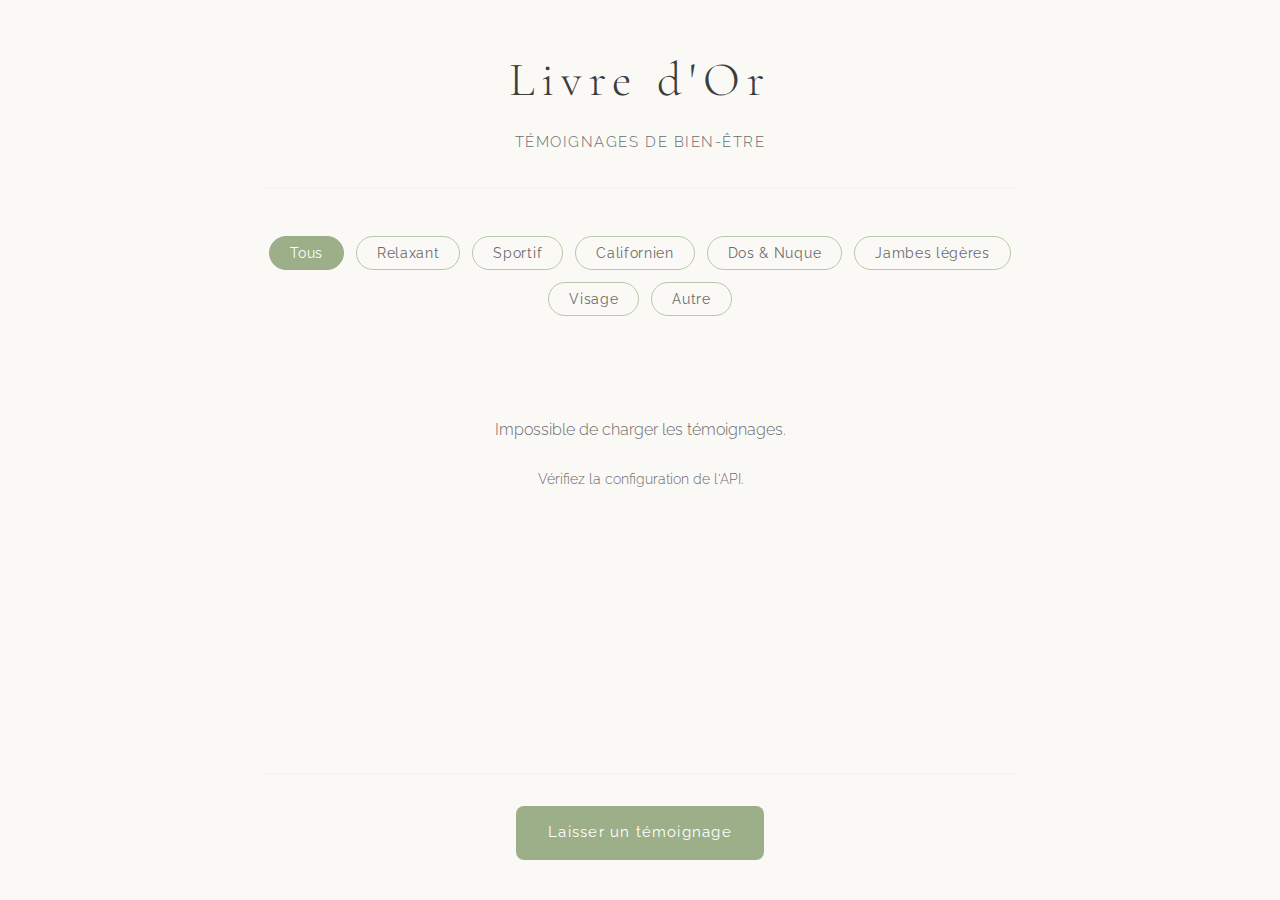
<file: index.html>
<!DOCTYPE html>
<html lang="fr">
<head>
    <meta charset="UTF-8">
    <meta name="viewport" content="width=device-width, initial-scale=1.0">
    <title>Livre d'Or</title>
    <link rel="stylesheet" href="style.css">
    <link rel="preconnect" href="https://fonts.googleapis.com">
    <link href="https://fonts.googleapis.com/css2?family=Cormorant+Garamond:wght@300;400;500&family=Raleway:wght@300;400&display=swap" rel="stylesheet">
</head>
<body>
    <div class="container">
        <header>
            <h1>Livre d'Or</h1>
            <p class="subtitle">Témoignages de bien-être</p>
        </header>

        <div class="filters">
            <button class="filter-btn active" data-filter="all">Tous</button>
            <!-- Les filtres par type de massage seront ajoutés dynamiquement -->
        </div>

        <main id="reviews-container">
            <div class="loading">
                <div class="loader"></div>
                <p>Chargement des témoignages...</p>
            </div>
        </main>

        <footer>
            <a href="avis.html" class="cta-button">Laisser un témoignage</a>
        </footer>
    </div>

    <script src="config.js"></script>
    <script src="script.js"></script>
</body>
</html>
</file>
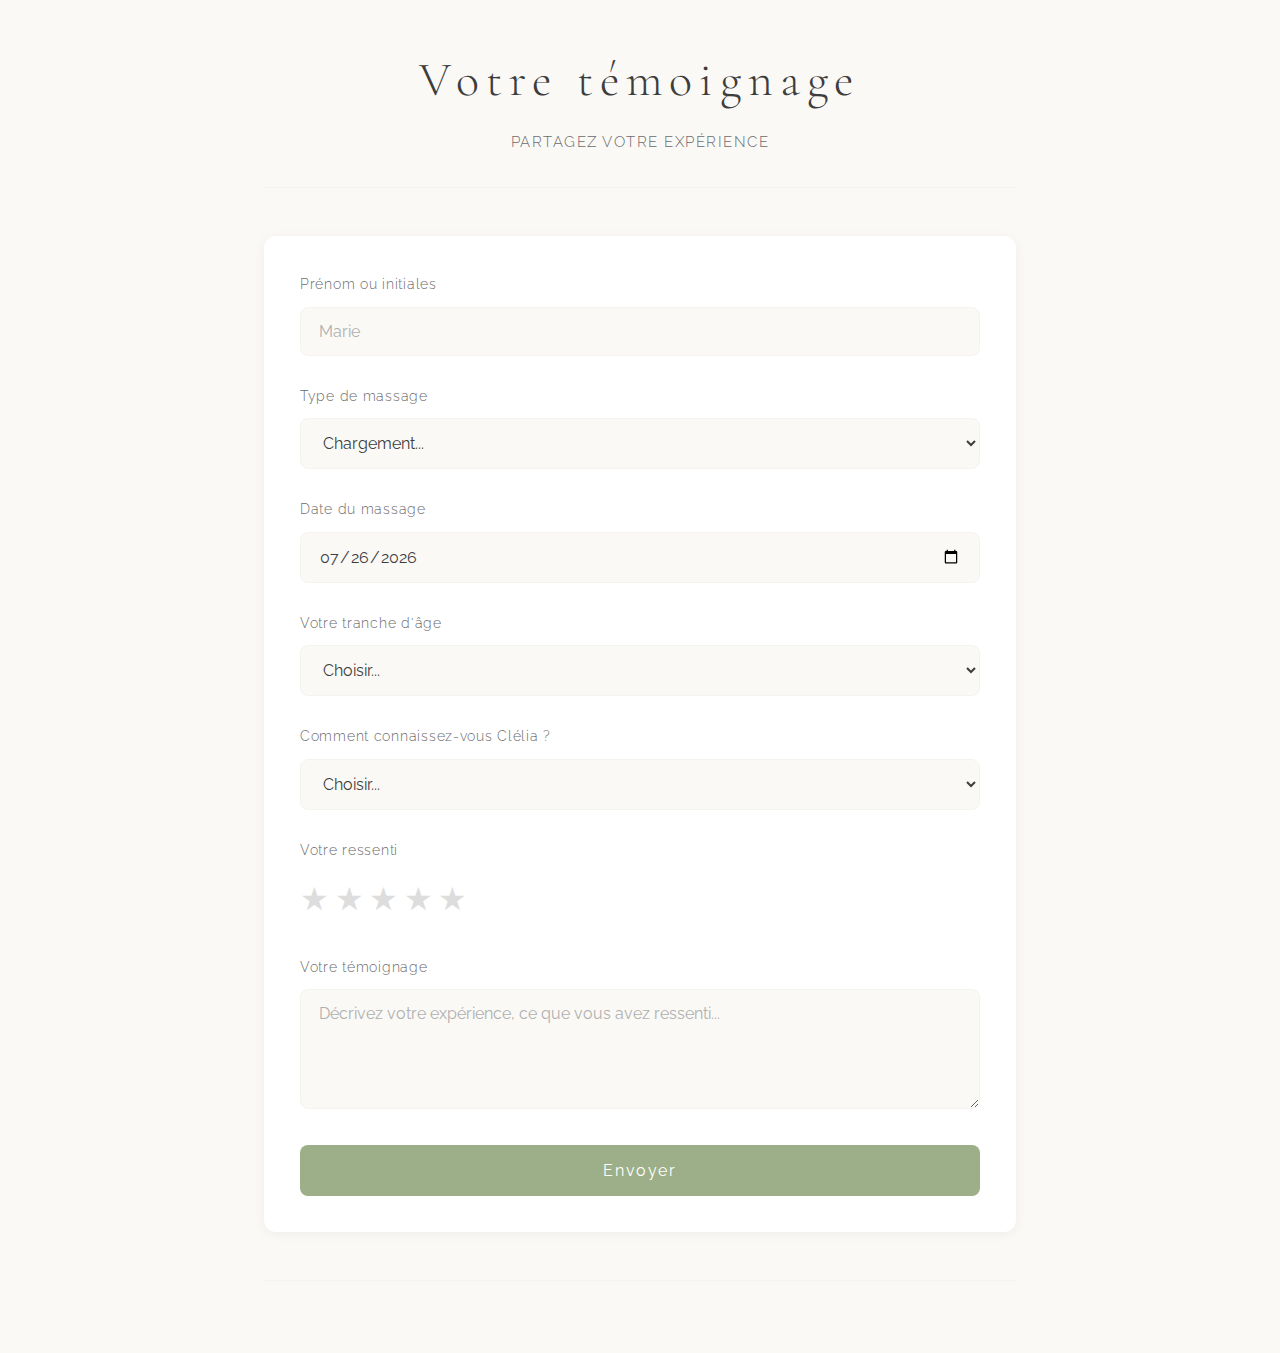
<file: avis.html>
<!DOCTYPE html>
<html lang="fr">
<head>
    <meta charset="UTF-8">
    <meta name="viewport" content="width=device-width, initial-scale=1.0">
    <title>Laisser un avis</title>
    <link rel="stylesheet" href="style.css">
    <link rel="preconnect" href="https://fonts.googleapis.com">
    <link href="https://fonts.googleapis.com/css2?family=Cormorant+Garamond:wght@300;400;500&family=Raleway:wght@300;400&display=swap" rel="stylesheet">
</head>
<body>
    <div class="container">
        <header>
            <h1>Votre témoignage</h1>
            <p class="subtitle">Partagez votre expérience</p>
        </header>

        <main>
            <form id="review-form" class="review-form">
                <div class="form-group">
                    <label for="prenom">Prénom ou initiales</label>
                    <input type="text" id="prenom" name="prenom" required placeholder="Marie">
                </div>

                <div class="form-group">
                    <label for="massage">Type de massage</label>
                    <select id="massage" name="massage" required>
                        <option value="">Chargement...</option>
                    </select>
                </div>

                <div class="form-group">
                    <label for="date">Date du massage</label>
                    <input type="date" id="date" name="date" required>
                </div>

                <div class="form-group">
                    <label for="trancheAge">Votre tranche d'âge</label>
                    <select id="trancheAge" name="trancheAge" required>
                        <option value="">Choisir...</option>
                        <option value="18-25">18-25 ans</option>
                        <option value="26-35">26-35 ans</option>
                        <option value="36-45">36-45 ans</option>
                        <option value="46-55">46-55 ans</option>
                        <option value="56-65">56-65 ans</option>
                        <option value="65+">65 ans et +</option>
                    </select>
                </div>

                <div class="form-group">
                    <label for="lienClelia">Comment connaissez-vous Clélia ?</label>
                    <select id="lienClelia" name="lienClelia" required>
                        <option value="">Choisir...</option>
                        <option value="Ami(e)">Ami(e)</option>
                        <option value="Famille">Famille</option>
                        <option value="Formation massage">Formation massage</option>
                        <option value="Bouche à oreille">Bouche à oreille</option>
                        <option value="Réseaux sociaux">Réseaux sociaux</option>
                        <option value="Autre">Autre</option>
                    </select>
                </div>

                <div class="form-group">
                    <label>Votre ressenti</label>
                    <div class="rating-container">
                        <input type="radio" id="star5" name="note" value="5" required>
                        <label for="star5" class="star">★</label>
                        <input type="radio" id="star4" name="note" value="4">
                        <label for="star4" class="star">★</label>
                        <input type="radio" id="star3" name="note" value="3">
                        <label for="star3" class="star">★</label>
                        <input type="radio" id="star2" name="note" value="2">
                        <label for="star2" class="star">★</label>
                        <input type="radio" id="star1" name="note" value="1">
                        <label for="star1" class="star">★</label>
                    </div>
                </div>

                <div class="form-group">
                    <label for="commentaire">Votre témoignage</label>
                    <textarea id="commentaire" name="commentaire" rows="4" required
                        placeholder="Décrivez votre expérience, ce que vous avez ressenti..."></textarea>
                </div>

                <button type="submit" class="submit-btn">
                    <span class="btn-text">Envoyer</span>
                    <span class="btn-loading" style="display: none;">
                        <span class="loader-small"></span> Envoi...
                    </span>
                </button>
            </form>

            <div id="success-message" class="success-message" style="display: none;">
                <div class="success-icon">✓</div>
                <h2>Merci !</h2>
                <p>Votre témoignage a bien été enregistré.</p>
                <p class="thank-you">Merci beaucoup 🙏</p>
            </div>
        </main>

        <footer>
        </footer>
    </div>

    <script src="config.js"></script>
    <script src="form.js"></script>
</body>
</html>
</file>
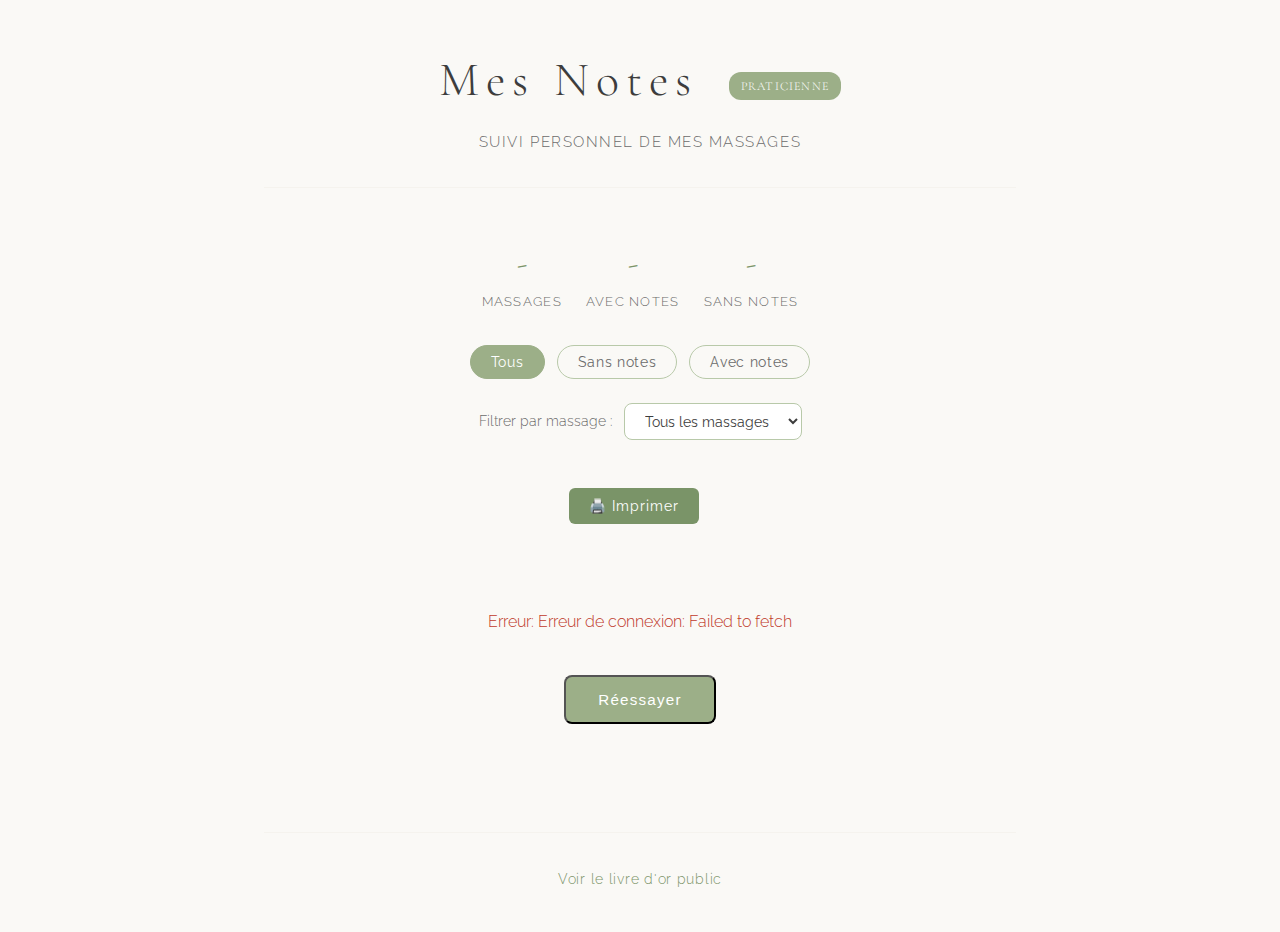
<file: notes.html>
<!DOCTYPE html>
<html lang="fr">
<head>
    <meta charset="UTF-8">
    <meta name="viewport" content="width=device-width, initial-scale=1.0">
    <title>Mes Notes - Espace Praticienne</title>
    <link rel="stylesheet" href="style.css">
    <link rel="preconnect" href="https://fonts.googleapis.com">
    <link href="https://fonts.googleapis.com/css2?family=Cormorant+Garamond:wght@300;400;500&family=Raleway:wght@300;400&display=swap" rel="stylesheet">
    <style>
        /* Styles spécifiques à la page notes */
        .admin-badge {
            display: inline-block;
            background: var(--accent);
            color: white;
            padding: 4px 12px;
            border-radius: 12px;
            font-size: 0.75rem;
            letter-spacing: 0.1em;
            text-transform: uppercase;
            margin-left: 12px;
            vertical-align: middle;
        }

        .review-card-admin {
            background: var(--white);
            border-radius: 12px;
            padding: 24px;
            box-shadow: 0 2px 12px var(--shadow);
            margin-bottom: 20px;
            border-left: 4px solid var(--accent);
        }

        .review-card-admin.has-notes {
            border-left-color: var(--gold);
        }

        .client-review {
            padding-bottom: 16px;
            border-bottom: 1px solid var(--bg-secondary);
            margin-bottom: 16px;
        }

        .notes-section {
            background: var(--bg-secondary);
            border-radius: 8px;
            padding: 16px;
        }

        .notes-section label {
            display: block;
            font-size: 0.85rem;
            color: var(--accent-dark);
            margin-bottom: 8px;
            font-weight: 500;
        }

        .notes-textarea {
            width: 100%;
            min-height: 100px;
            padding: 12px;
            border: 1px solid var(--accent-light);
            border-radius: 8px;
            font-family: 'Raleway', sans-serif;
            font-size: 0.9rem;
            resize: vertical;
            background: var(--white);
        }

        .notes-textarea:focus {
            outline: none;
            border-color: var(--accent);
            box-shadow: 0 0 0 3px rgba(156, 175, 136, 0.15);
        }

        .save-btn {
            margin-top: 12px;
            padding: 10px 20px;
            background: var(--accent);
            color: white;
            border: none;
            border-radius: 6px;
            font-family: 'Raleway', sans-serif;
            font-size: 0.85rem;
            cursor: pointer;
            transition: all 0.3s ease;
        }

        .save-btn:hover {
            background: var(--accent-dark);
        }

        .save-btn:disabled {
            background: var(--accent-light);
            cursor: not-allowed;
        }

        .save-btn.saved {
            background: var(--gold);
        }

        .stats-bar {
            display: flex;
            gap: 24px;
            justify-content: center;
            margin-bottom: 32px;
            flex-wrap: wrap;
        }

        .stat-item {
            text-align: center;
        }

        .stat-number {
            font-family: 'Cormorant Garamond', serif;
            font-size: 2rem;
            color: var(--accent-dark);
        }

        .stat-label {
            font-size: 0.8rem;
            color: var(--text-secondary);
            text-transform: uppercase;
            letter-spacing: 0.1em;
        }

        .filter-notes {
            display: flex;
            gap: 12px;
            justify-content: center;
            margin-bottom: 24px;
        }

        .empty-notes {
            color: var(--text-secondary);
            font-style: italic;
            font-size: 0.9rem;
        }

        .timestamp-small {
            font-size: 0.75rem;
            color: var(--text-secondary);
            margin-top: 8px;
        }

        /* Vue lecture des notes sauvées */
        .notes-saved {
            background: linear-gradient(135deg, var(--bg-secondary) 0%, rgba(201, 169, 89, 0.1) 100%);
            border: 1px solid var(--gold);
        }

        .notes-display {
            background: var(--white);
            padding: 16px;
            border-radius: 8px;
            font-size: 0.9rem;
            line-height: 1.6;
            color: var(--text-primary);
            white-space: pre-wrap;
            margin-bottom: 12px;
        }

        .edit-btn {
            padding: 8px 16px;
            background: transparent;
            color: var(--accent-dark);
            border: 1px solid var(--accent);
            border-radius: 6px;
            font-family: 'Raleway', sans-serif;
            font-size: 0.8rem;
            cursor: pointer;
            transition: all 0.3s ease;
        }

        .edit-btn:hover {
            background: var(--accent);
            color: white;
        }

        .notes-actions {
            display: flex;
            gap: 12px;
            align-items: center;
        }

        .cancel-btn {
            padding: 10px 20px;
            background: transparent;
            color: var(--text-secondary);
            border: 1px solid var(--text-secondary);
            border-radius: 6px;
            font-family: 'Raleway', sans-serif;
            font-size: 0.85rem;
            cursor: pointer;
            transition: all 0.3s ease;
        }

        .cancel-btn:hover {
            background: var(--bg-secondary);
            color: var(--text-primary);
        }

        .print-btn {
            padding: 10px 20px;
            background: var(--accent-dark);
            color: white;
            border: none;
            border-radius: 6px;
            font-family: 'Raleway', sans-serif;
            font-size: 0.85rem;
            cursor: pointer;
            transition: all 0.3s ease;
            display: inline-flex;
            align-items: center;
            gap: 8px;
        }

        .print-btn:hover {
            background: var(--accent);
        }

        .header-actions {
            display: flex;
            justify-content: center;
            margin-bottom: 24px;
        }

        .client-meta {
            display: inline-flex;
            gap: 8px;
            margin-left: 12px;
            font-size: 0.8rem;
        }

        .meta-tag {
            background: var(--bg-secondary);
            color: var(--text-secondary);
            padding: 2px 8px;
            border-radius: 10px;
            font-size: 0.75rem;
        }

        .filter-massage {
            display: flex;
            align-items: center;
            justify-content: center;
            gap: 12px;
            margin-bottom: 24px;
        }

        .filter-massage label {
            font-size: 0.85rem;
            color: var(--text-secondary);
        }

        .filter-massage select {
            padding: 8px 16px;
            border: 1px solid var(--accent-light);
            border-radius: 8px;
            font-family: 'Raleway', sans-serif;
            font-size: 0.9rem;
            background: var(--white);
            color: var(--text-primary);
            cursor: pointer;
        }

        .filter-massage select:focus {
            outline: none;
            border-color: var(--accent);
        }

        /* Styles impression - Format vignettes paysage */
        @media print {
            @page {
                size: A4 landscape;
                margin: 10mm;
            }

            body {
                background: white !important;
                -webkit-print-color-adjust: exact;
                print-color-adjust: exact;
                font-size: 9pt;
            }

            .container {
                max-width: 100%;
                padding: 0;
            }

            /* Masquer les éléments interactifs */
            .admin-badge,
            .filter-notes,
            .filter-massage,
            .header-actions,
            .notes-textarea,
            .notes-editing,
            .save-btn,
            .edit-btn,
            .cancel-btn,
            .notes-actions,
            .stats-bar,
            footer {
                display: none !important;
            }

            header {
                margin-bottom: 10mm;
                padding-bottom: 5mm;
            }

            h1 {
                font-size: 16pt;
            }

            .subtitle {
                font-size: 9pt;
            }

            /* Grille de vignettes */
            #reviews-container {
                display: grid !important;
                grid-template-columns: repeat(2, 1fr);
                gap: 8mm;
            }

            /* Vignette */
            .review-card-admin {
                display: flex !important;
                flex-direction: row !important;
                gap: 4mm;
                padding: 4mm;
                border: 1px solid #ccc;
                border-radius: 4px;
                border-left: 3px solid var(--accent);
                box-shadow: none;
                page-break-inside: avoid;
                break-inside: avoid;
                margin-bottom: 0;
                min-height: 35mm;
                max-height: 50mm;
                overflow: hidden;
            }

            .review-card-admin.has-notes {
                border-left-color: var(--gold);
            }

            /* Colonne gauche : avis client */
            .client-review {
                flex: 1;
                border-bottom: none;
                border-right: 1px solid #eee;
                padding-right: 3mm;
                padding-bottom: 0;
                margin-bottom: 0;
                overflow: hidden;
            }

            .review-header {
                margin-bottom: 2mm;
            }

            .review-name {
                font-size: 10pt;
                font-weight: 600;
            }

            .review-massage {
                font-size: 8pt;
            }

            .review-date {
                font-size: 7pt;
            }

            .review-stars {
                font-size: 9pt;
            }

            .review-text {
                font-size: 8pt;
                line-height: 1.4;
                overflow: hidden;
                display: -webkit-box;
                -webkit-line-clamp: 4;
                -webkit-box-orient: vertical;
            }

            .client-meta {
                display: none;
            }

            /* Colonne droite : notes praticienne */
            .notes-section {
                flex: 1;
                padding: 2mm;
                background: #f9f9f9 !important;
                border-radius: 3px;
                overflow: hidden;
            }

            .notes-section.notes-saved {
                display: flex !important;
                flex-direction: column;
                border: none !important;
                margin-top: 0;
            }

            /* Label avec catégorie massage au lieu de "Mes notes" */
            .notes-section label {
                display: none !important;
            }

            .notes-section::before {
                content: attr(data-massage-type);
                display: block;
                font-size: 8pt;
                font-weight: 600;
                color: var(--accent-dark);
                margin-bottom: 2mm;
                text-transform: uppercase;
                letter-spacing: 0.5px;
            }

            .notes-display {
                font-size: 8pt;
                line-height: 1.4;
                padding: 0 !important;
                background: transparent !important;
                overflow: hidden;
                display: -webkit-box;
                -webkit-line-clamp: 5;
                -webkit-box-orient: vertical;
            }
        }
    </style>
</head>
<body>
    <div class="container">
        <header>
            <h1>Mes Notes <span class="admin-badge">Praticienne</span></h1>
            <p class="subtitle">Suivi personnel de mes massages</p>
        </header>

        <div class="stats-bar" id="stats-bar">
            <div class="stat-item">
                <div class="stat-number" id="stat-total">-</div>
                <div class="stat-label">Massages</div>
            </div>
            <div class="stat-item">
                <div class="stat-number" id="stat-with-notes">-</div>
                <div class="stat-label">Avec notes</div>
            </div>
            <div class="stat-item">
                <div class="stat-number" id="stat-without-notes">-</div>
                <div class="stat-label">Sans notes</div>
            </div>
        </div>

        <div class="filter-notes">
            <button class="filter-btn active" data-filter="all">Tous</button>
            <button class="filter-btn" data-filter="without-notes">Sans notes</button>
            <button class="filter-btn" data-filter="with-notes">Avec notes</button>
        </div>

        <div class="filter-massage">
            <label>Filtrer par massage :</label>
            <select id="massage-filter">
                <option value="all">Tous les massages</option>
            </select>
        </div>

        <div class="header-actions">
            <button class="print-btn" onclick="window.print()">
                🖨️ Imprimer
            </button>
        </div>

        <main id="reviews-container">
            <div class="loading">
                <div class="loader"></div>
                <p>Chargement des massages...</p>
            </div>
        </main>

        <footer>
            <a href="index.html" class="back-link">Voir le livre d'or public</a>
        </footer>
    </div>

    <script src="config.js"></script>
    <script src="notes.js"></script>
</body>
</html>
</file>
<file: style.css>
/* ===========================================
   LIVRE D'OR MASSAGE - Style Zen & Épuré
   =========================================== */

:root {
    --bg-primary: #FAF9F6;      /* Blanc cassé */
    --bg-secondary: #F5F3EE;    /* Beige très clair */
    --text-primary: #3D3D3D;    /* Gris foncé doux */
    --text-secondary: #6B6B6B;  /* Gris moyen */
    --accent: #9CAF88;          /* Vert sauge */
    --accent-light: #B8C9A9;    /* Vert sauge clair */
    --accent-dark: #7A9468;     /* Vert sauge foncé */
    --gold: #C9A959;            /* Or doux pour les étoiles */
    --white: #FFFFFF;
    --shadow: rgba(0, 0, 0, 0.05);
    --shadow-hover: rgba(0, 0, 0, 0.08);
}

* {
    margin: 0;
    padding: 0;
    box-sizing: border-box;
}

html {
    scroll-behavior: smooth;
}

body {
    font-family: 'Raleway', sans-serif;
    font-weight: 300;
    background-color: var(--bg-primary);
    color: var(--text-primary);
    line-height: 1.7;
    min-height: 100vh;
}

/* ===========================================
   CONTAINER & LAYOUT
   =========================================== */

.container {
    max-width: 800px;
    margin: 0 auto;
    padding: 40px 24px;
    min-height: 100vh;
    display: flex;
    flex-direction: column;
}

/* ===========================================
   HEADER
   =========================================== */

header {
    text-align: center;
    margin-bottom: 48px;
    padding-bottom: 32px;
    border-bottom: 1px solid var(--bg-secondary);
}

h1 {
    font-family: 'Cormorant Garamond', serif;
    font-weight: 300;
    font-size: 3rem;
    letter-spacing: 0.15em;
    color: var(--text-primary);
    margin-bottom: 8px;
}

.subtitle {
    font-size: 0.95rem;
    color: var(--text-secondary);
    letter-spacing: 0.1em;
    text-transform: uppercase;
}

/* ===========================================
   FILTERS
   =========================================== */

.filters {
    display: flex;
    flex-wrap: wrap;
    gap: 12px;
    justify-content: center;
    margin-bottom: 40px;
}

.filter-btn {
    background: transparent;
    border: 1px solid var(--accent-light);
    color: var(--text-secondary);
    padding: 8px 20px;
    border-radius: 24px;
    font-family: 'Raleway', sans-serif;
    font-size: 0.85rem;
    font-weight: 400;
    cursor: pointer;
    transition: all 0.3s ease;
    letter-spacing: 0.05em;
}

.filter-btn:hover {
    border-color: var(--accent);
    color: var(--accent-dark);
}

.filter-btn.active {
    background: var(--accent);
    border-color: var(--accent);
    color: var(--white);
}

/* ===========================================
   REVIEWS
   =========================================== */

main {
    flex: 1;
}

#reviews-container {
    display: flex;
    flex-direction: column;
    gap: 24px;
}

.review-card {
    background: var(--white);
    border-radius: 12px;
    padding: 28px;
    box-shadow: 0 2px 12px var(--shadow);
    transition: all 0.3s ease;
    animation: fadeInUp 0.5s ease;
}

.review-card:hover {
    box-shadow: 0 4px 20px var(--shadow-hover);
    transform: translateY(-2px);
}

@keyframes fadeInUp {
    from {
        opacity: 0;
        transform: translateY(16px);
    }
    to {
        opacity: 1;
        transform: translateY(0);
    }
}

.review-header {
    display: flex;
    justify-content: space-between;
    align-items: flex-start;
    margin-bottom: 16px;
    flex-wrap: wrap;
    gap: 8px;
}

.review-info {
    display: flex;
    flex-direction: column;
    gap: 4px;
}

.review-name {
    font-family: 'Cormorant Garamond', serif;
    font-size: 1.25rem;
    font-weight: 500;
    color: var(--text-primary);
}

.review-massage {
    font-size: 0.85rem;
    color: var(--accent-dark);
    letter-spacing: 0.05em;
}

.review-date {
    font-size: 0.8rem;
    color: var(--text-secondary);
}

.review-stars {
    color: var(--gold);
    font-size: 1.1rem;
    letter-spacing: 2px;
}

.review-text {
    font-size: 0.95rem;
    color: var(--text-secondary);
    line-height: 1.8;
    font-style: italic;
}

.review-text::before {
    content: '"';
    font-family: 'Cormorant Garamond', serif;
    font-size: 2rem;
    color: var(--accent-light);
    line-height: 0;
    margin-right: 4px;
    vertical-align: -0.3em;
}

/* ===========================================
   FORM STYLES
   =========================================== */

.review-form {
    background: var(--white);
    border-radius: 12px;
    padding: 36px;
    box-shadow: 0 2px 12px var(--shadow);
}

.form-group {
    margin-bottom: 28px;
}

.form-group label {
    display: block;
    font-size: 0.9rem;
    color: var(--text-secondary);
    margin-bottom: 10px;
    letter-spacing: 0.05em;
}

.form-group input,
.form-group select,
.form-group textarea {
    width: 100%;
    padding: 14px 18px;
    border: 1px solid var(--bg-secondary);
    border-radius: 8px;
    font-family: 'Raleway', sans-serif;
    font-size: 1rem;
    color: var(--text-primary);
    background: var(--bg-primary);
    transition: all 0.3s ease;
}

.form-group input:focus,
.form-group select:focus,
.form-group textarea:focus {
    outline: none;
    border-color: var(--accent);
    background: var(--white);
    box-shadow: 0 0 0 3px rgba(156, 175, 136, 0.1);
}

.form-group textarea {
    resize: vertical;
    min-height: 120px;
}

.form-group input::placeholder,
.form-group textarea::placeholder {
    color: #B0B0B0;
}

/* Rating Stars */
.rating-container {
    display: flex;
    flex-direction: row-reverse;
    justify-content: flex-end;
    gap: 4px;
}

.rating-container input {
    display: none;
}

.rating-container .star {
    font-size: 2rem;
    color: #DDD;
    cursor: pointer;
    transition: color 0.2s ease;
    padding: 0;
    margin: 0;
}

.rating-container input:checked ~ .star,
.rating-container .star:hover,
.rating-container .star:hover ~ .star {
    color: var(--gold);
}

/* Submit Button */
.submit-btn {
    width: 100%;
    padding: 16px 32px;
    background: var(--accent);
    color: var(--white);
    border: none;
    border-radius: 8px;
    font-family: 'Raleway', sans-serif;
    font-size: 1rem;
    font-weight: 400;
    letter-spacing: 0.1em;
    cursor: pointer;
    transition: all 0.3s ease;
}

.submit-btn:hover {
    background: var(--accent-dark);
    transform: translateY(-1px);
}

.submit-btn:disabled {
    background: var(--accent-light);
    cursor: not-allowed;
    transform: none;
}

/* ===========================================
   SUCCESS MESSAGE
   =========================================== */

.success-message {
    text-align: center;
    padding: 60px 40px;
    background: var(--white);
    border-radius: 12px;
    box-shadow: 0 2px 12px var(--shadow);
    animation: fadeInUp 0.5s ease;
}

.success-icon {
    width: 80px;
    height: 80px;
    background: var(--accent);
    color: var(--white);
    border-radius: 50%;
    display: flex;
    align-items: center;
    justify-content: center;
    font-size: 2.5rem;
    margin: 0 auto 24px;
}

.success-message h2 {
    font-family: 'Cormorant Garamond', serif;
    font-weight: 400;
    font-size: 2rem;
    margin-bottom: 12px;
    color: var(--text-primary);
}

.success-message p {
    color: var(--text-secondary);
    margin-bottom: 32px;
}

/* ===========================================
   BUTTONS & LINKS
   =========================================== */

.cta-button {
    display: inline-block;
    padding: 14px 32px;
    background: var(--accent);
    color: var(--white);
    text-decoration: none;
    border-radius: 8px;
    font-size: 0.95rem;
    font-weight: 400;
    letter-spacing: 0.08em;
    transition: all 0.3s ease;
}

.cta-button:hover {
    background: var(--accent-dark);
    transform: translateY(-1px);
}

.back-link {
    display: inline-block;
    color: var(--accent-dark);
    text-decoration: none;
    font-size: 0.9rem;
    letter-spacing: 0.05em;
    transition: color 0.3s ease;
}

.back-link:hover {
    color: var(--accent);
}

/* ===========================================
   FOOTER
   =========================================== */

footer {
    text-align: center;
    margin-top: 48px;
    padding-top: 32px;
    border-top: 1px solid var(--bg-secondary);
}

/* ===========================================
   LOADING
   =========================================== */

.loading {
    text-align: center;
    padding: 60px 20px;
    color: var(--text-secondary);
}

.loader {
    width: 40px;
    height: 40px;
    border: 3px solid var(--bg-secondary);
    border-top-color: var(--accent);
    border-radius: 50%;
    margin: 0 auto 16px;
    animation: spin 1s linear infinite;
}

.loader-small {
    display: inline-block;
    width: 16px;
    height: 16px;
    border: 2px solid rgba(255,255,255,0.3);
    border-top-color: var(--white);
    border-radius: 50%;
    animation: spin 1s linear infinite;
    vertical-align: middle;
}

@keyframes spin {
    to { transform: rotate(360deg); }
}

/* ===========================================
   EMPTY STATE
   =========================================== */

.empty-state {
    text-align: center;
    padding: 60px 20px;
    color: var(--text-secondary);
}

.empty-state p {
    margin-bottom: 24px;
}

/* ===========================================
   RESPONSIVE
   =========================================== */

/* ===========================================
   PRINT BUTTON
   =========================================== */

.print-btn {
    display: inline-block;
    padding: 12px 24px;
    background: transparent;
    border: 1px solid var(--accent);
    color: var(--accent-dark);
    border-radius: 8px;
    font-family: 'Raleway', sans-serif;
    font-size: 0.9rem;
    font-weight: 400;
    letter-spacing: 0.08em;
    cursor: pointer;
    transition: all 0.3s ease;
    margin-right: 12px;
}

.print-btn:hover {
    background: var(--accent);
    color: var(--white);
}

.header-actions {
    display: flex;
    justify-content: center;
    gap: 12px;
    margin-top: 24px;
}

/* ===========================================
   PRINT STYLES
   =========================================== */

@media print {
    * {
        -webkit-print-color-adjust: exact !important;
        print-color-adjust: exact !important;
    }

    body {
        background: white;
        font-size: 11pt;
        line-height: 1.5;
    }

    .container {
        max-width: 100%;
        padding: 0;
        min-height: auto;
    }

    header {
        margin-bottom: 30px;
        padding-bottom: 20px;
        border-bottom: 2px solid var(--accent);
    }

    h1 {
        font-size: 28pt;
        margin-bottom: 4px;
    }

    .subtitle {
        font-size: 11pt;
    }

    /* Masquer les éléments interactifs */
    .filters,
    .header-actions,
    footer,
    .cta-button,
    .print-btn,
    .back-link {
        display: none !important;
    }

    /* Cards print style */
    #reviews-container {
        gap: 16px;
    }

    .review-card {
        background: white;
        border: 1px solid #e0e0e0;
        border-radius: 8px;
        padding: 20px;
        box-shadow: none;
        page-break-inside: avoid;
        break-inside: avoid;
    }

    .review-card:hover {
        transform: none;
        box-shadow: none;
    }

    .review-header {
        margin-bottom: 12px;
    }

    .review-name {
        font-size: 14pt;
    }

    .review-massage {
        font-size: 10pt;
    }

    .review-date {
        font-size: 9pt;
    }

    .review-stars {
        font-size: 12pt;
        color: var(--gold) !important;
    }

    .review-text {
        font-size: 10pt;
        line-height: 1.6;
    }

    .review-text::before {
        font-size: 18pt;
    }

    /* Page margins */
    @page {
        margin: 1.5cm;
        size: A4;
    }

    /* Header on each page */
    header {
        position: running(header);
    }
}

/* ===========================================
   RESPONSIVE
   =========================================== */

@media (max-width: 600px) {
    .container {
        padding: 24px 16px;
    }

    h1 {
        font-size: 2.2rem;
    }

    .review-form {
        padding: 24px;
    }

    .review-card {
        padding: 20px;
    }

    .review-header {
        flex-direction: column;
    }

    .review-stars {
        order: -1;
    }

    .filters {
        gap: 8px;
    }

    .filter-btn {
        padding: 6px 14px;
        font-size: 0.8rem;
    }
}
</file>
